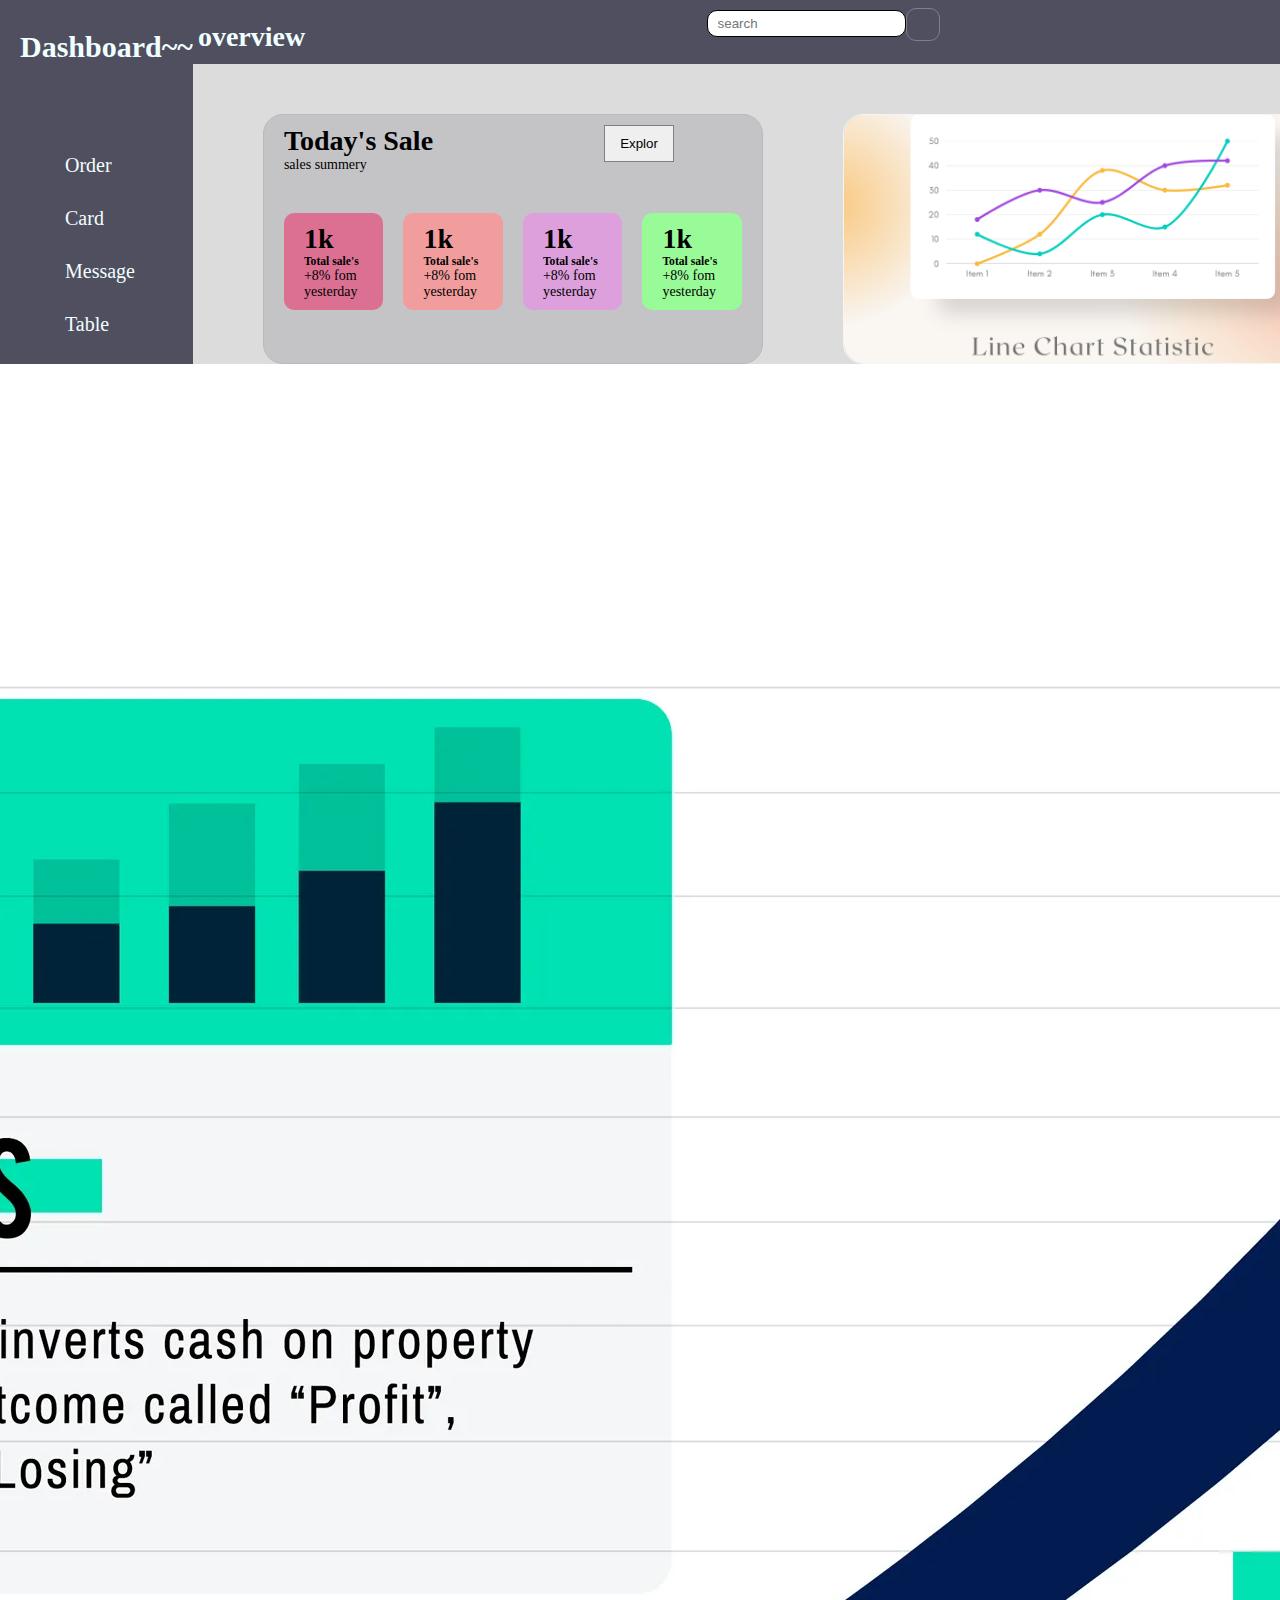
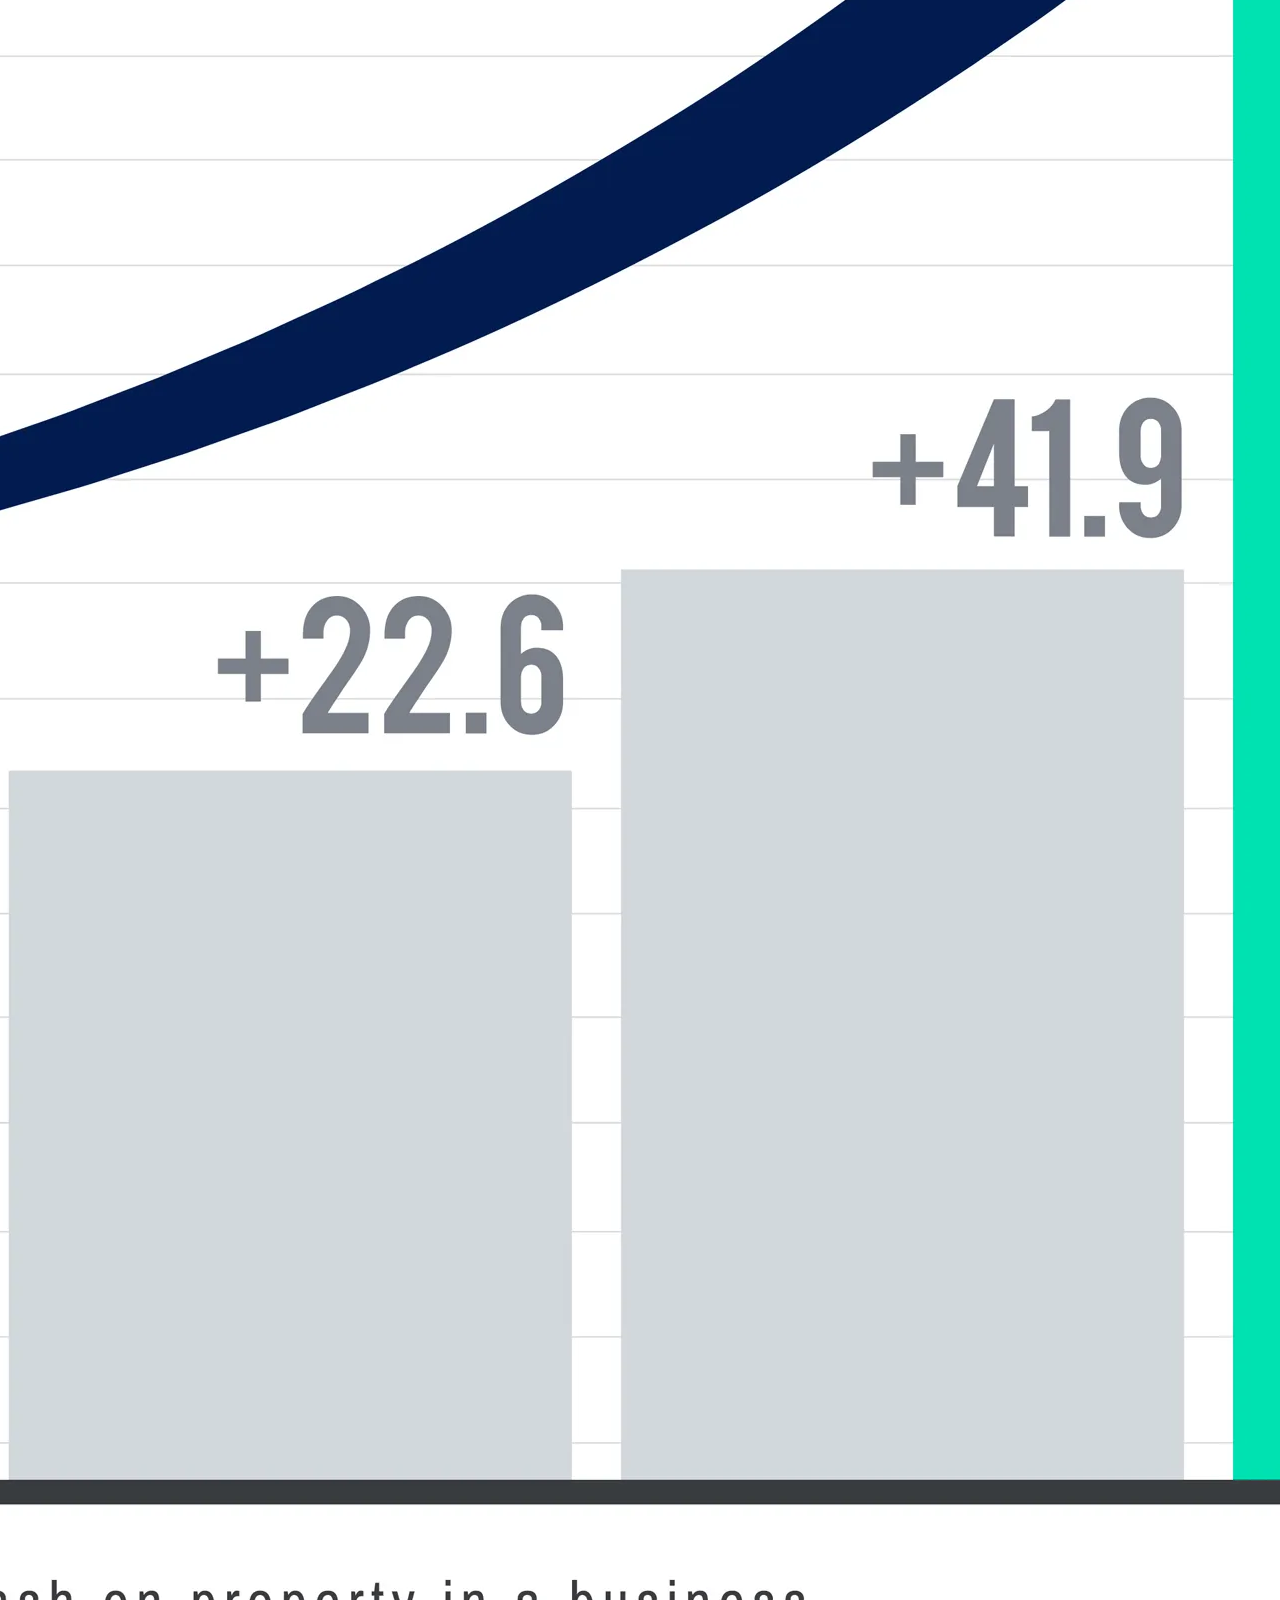
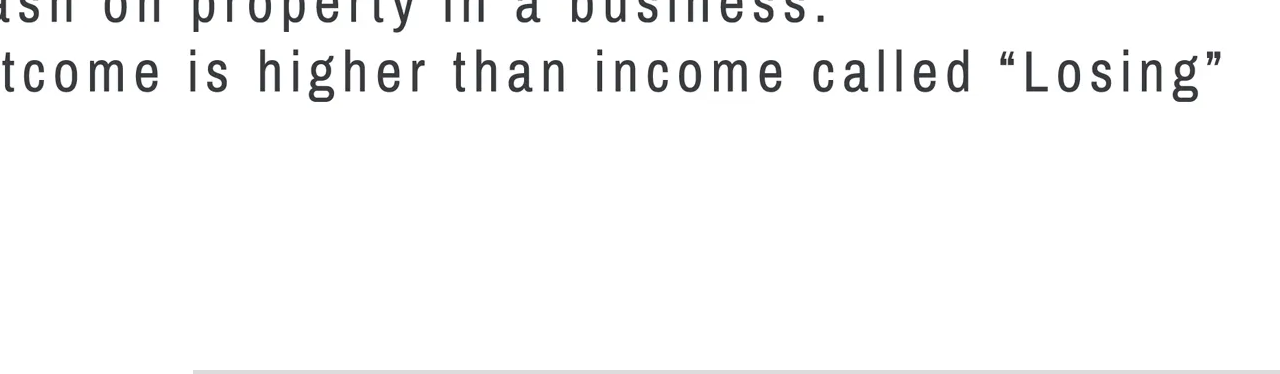
<file: index.html>
<!DOCTYPE html>
<html lang="en">

<head>
    <meta charset="UTF-8">
    <meta name="viewport" content="width=device-width, initial-scale=1.0">
    <title>Responsive Dashboard</title>
    <link rel="stylesheet" href="style.css">
    <link href="https://fonts.googleapis.com/icon?family=Material+Icons+Sharp" rel="stylesheet">
    <link rel="stylesheet" href="https://cdnjs.cloudflare.com/ajax/libs/font-awesome/6.5.2/css/all.min.css"
        integrity="sha512-SnH5WK+bZxgPHs44uWIX+LLJAJ9/2PkPKZ5QiAj6Ta86w+fsb2TkcmfRyVX3pBnMFcV7oQPJkl9QevSCWr3W6A=="
        crossorigin="anonymous" referrerpolicy="no-referrer" />

</head>

<body>
    <div class="container">
        <div class="left">
            <h3>Dashboard~~</h3>
            <div class="list">
                <ul>
                    <li>
                        <i class="fa-solid fa-table-list"></i>
                        <a href="#">Order</a>
                    </li>
                    <li>
                        <i class="fa-regular fa-rectangle-list"></i>
                        <a href="#">Card</a>
                    </li>
                    <li>
                        <i class="fa-regular fa-message"></i>
                        <a href="#">Message</a>
                    </li>
                    <li>
                        <i class="fa-solid fa-table"></i>
                        <a href="table.html">
                            Table
                        </a>
                    </li>

                    <li>
                        <i class="fa-solid fa-gear"></i>
                        <a href="#">
                            Setting
                        </a>
                    </li>


                </ul>
                <button>Sign up </button><br> <br>
                <button>Log out <i class="fa-solid fa-arrow-right-from-bracket"></i></button>
            </div>
        </div>
        <div class="right">
            <div class="nav">
                <div class="over">
                    <i class="fa-solid fa-outdent"></i>
                    <h3>overview</h3>
                </div>
                <div class="search">
                    <input type="text" placeholder="search">
                    <i class="fa-solid fa-magnifying-glass"></i>
                </div>
                <div class="profile">
                    <div class="img"><img src="image/profile-1.jpg" alt=""></div>
                    <div class="name">
                        <h5>shristy</h5>
                    </div>
                </div>
            </div>

            <div class="lowercon">
                <div id="uperbox">
                    <div class="layer1">
                        <div class="box1">
                            <div class="head">
                                <div class="today">
                                    <h1>Today's Sale</h1>
                                    <p>sales summery</p>
                                </div>
                                <div class="button">
                                    <button>Explor<i class="fa-solid fa-arrow-right-from-bracket"></i></button>
                                </div>

                            </div>
                            <div class="lowerbox">

                                <div class="low1">
                                    <div class="icon"></div>
                                    <h1>1k</h1>
                                    <h5>Total sale's</h5>
                                    <p>+8% fom yesterday</p>
                                </div>
                                <div class="low2">
                                    <div class="icon"></div>
                                    <h1>1k</h1>
                                    <h5>Total sale's</h5>
                                    <p>+8% fom yesterday</p>
                                </div>
                                <div class="low3">
                                    <div class="icon"></div>
                                    <h1>1k</h1>
                                    <h5>Total sale's</h5>
                                    <p>+8% fom yesterday</p>
                                </div>
                                <div class="low4">
                                    <div class="icon"></div>
                                    <h1>1k</h1>
                                    <h5>Total sale's</h5>
                                    <p>+8% fom yesterday</p>
                                </div>
                            </div>
                        </div>
                        <div class="box2">
                            <img src="image/graph1.png" alt="">
                        </div>

                    </div>
                    <div class="layer2">
                        <div class="box3">
                            <img src="image/graph2.webp" alt="">
                        </div>
                        <div class="box4">
                            <img src="image/graph6.webp" alt="">
                        </div>
                        <div class="box5">
                            <img src="image/graph9.webp" alt="">
                        </div>

                    </div>

                </div>
            </div>
        </div>

</body>

</html>
</file>
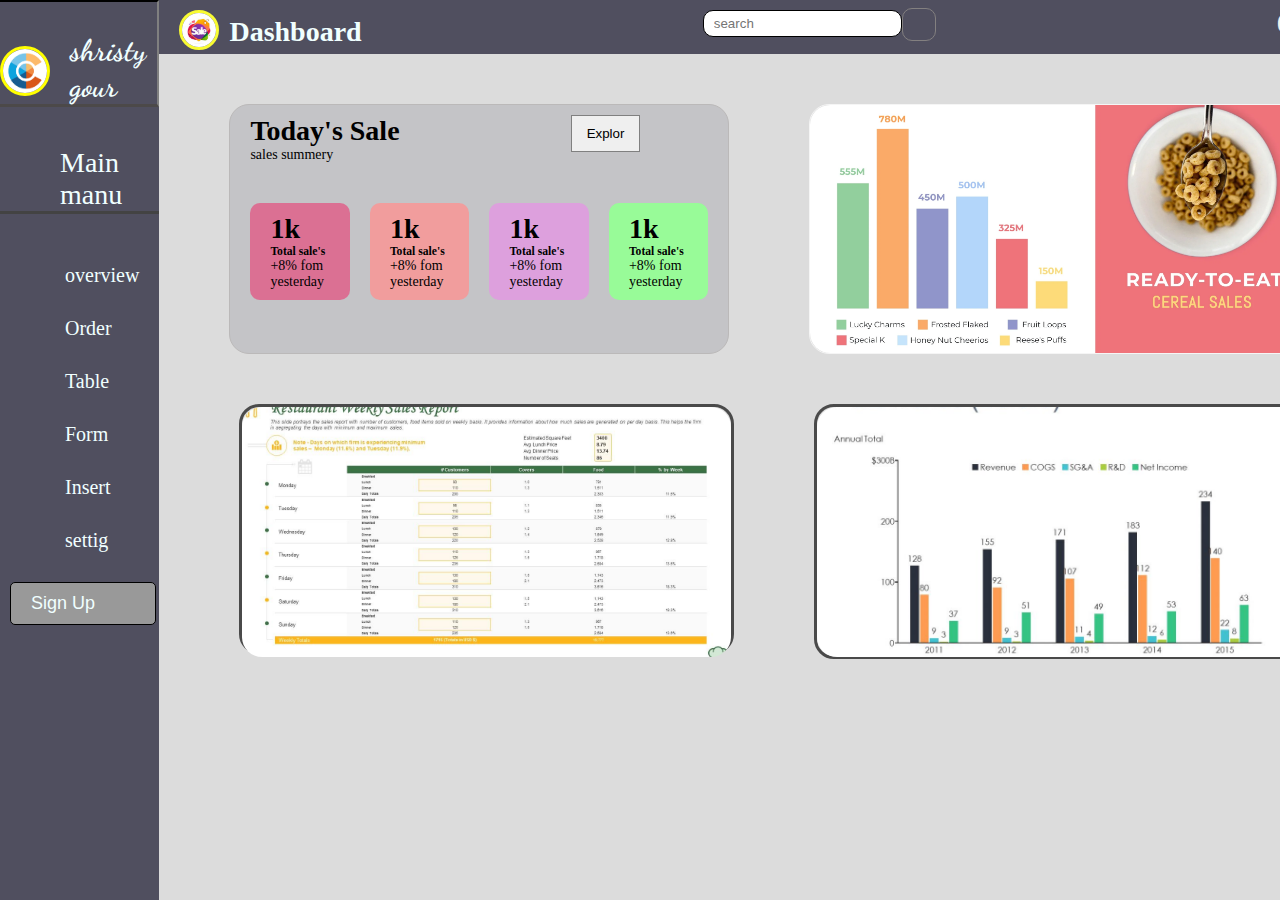
<file: Dashboard.html>
<!DOCTYPE html>
<html lang="en">

<head>
    <meta charset="UTF-8">
    <meta name="viewport" content="width=device-width, initial-scale=1.0">
    <title>Responsive Dashboard</title>
    <link rel="stylesheet" href="style.css">
    <link rel="stylesheet" href="https://cdnjs.cloudflare.com/ajax/libs/font-awesome/6.5.2/css/all.min.css"
        integrity="sha512-SnH5WK+bZxgPHs44uWIX+LLJAJ9/2PkPKZ5QiAj6Ta86w+fsb2TkcmfRyVX3pBnMFcV7oQPJkl9QevSCWr3W6A=="
        crossorigin="anonymous" referrerpolicy="no-referrer" />
    <link rel="preconnect" href="https://fonts.googleapis.com">
    <link rel="preconnect" href="https://fonts.gstatic.com" crossorigin>
    <link
        href="https://fonts.googleapis.com/css2?family=Dancing+Script:wght@400..700&family=Playwrite+CU:wght@100..400&display=swap"
        rel="stylesheet">
</head>

<body id="back">
    <div class="container">
        <div class="left">
            <div class="admin">
                <div class="img">
                    <img src="images.png" alt="">
                </div>
                <div class="profile">
                    <h3>shristy gour</h3>
                </div>
            </div>
            <div class="list">
                <h1>Main manu</h1>
                <ul>
                    <li><a href="index.html"><i class="fa-solid fa-table-columns"></i>overview</a></li>
                    <li><a href="order.html"><i class="fa-solid fa-truck-fast"></i>Order</a></li>

                    <li><a href="table.html"><i class="fa-solid fa-table-list"></i>Table</a></li>
                    <li><a href="insert.html"><i class="fa-regular fa-square-check"></i>Form</a></li>
                    <li><a href="insert.html"><i class="fa-solid fa-square-plus"></i>Insert</a></li>
                    <li><a href="#"><i class="fa-solid fa-gear"></i>settig</a></li>
                </ul>
                <button>Sign Up <i class="fa-solid fa-user-plus"></i></button>
            </div>

        </div>
        <div class="right">
            <div class="nav">
                <div class="over">
                    <div class="img"><img src="image/sales.jpeg" alt=""></div>
                    <div class="dash"></div>
                    <h3>Dashboard</h3>
                </div>
                <div class="search">
                    <input type="text" placeholder="search">
                    <i class="fa-solid fa-magnifying-glass"></i>
                </div>
                <h2 id="time">0</h2>

            </div>

            <div class="lowercon">
                <div id="uperbox">
                    <div class="layer1">
                        <div class="box1">
                            <div class="head">
                                <div class="today">
                                    <h1>Today's Sale</h1>
                                    <p>sales summery</p>
                                </div>
                                <div class="button">
                                    <button>Explor<i class="fa-solid fa-arrow-right-from-bracket"></i></button>
                                </div>

                            </div>
                            <div class="lowerbox">

                                <div class="low1">
                                    <div class="icon"></div>
                                    <h1>1k</h1>
                                    <h5>Total sale's</h5>
                                    <p>+8% fom yesterday</p>
                                </div>
                                <div class="low2">
                                    <div class="icon"></div>
                                    <h1>1k</h1>
                                    <h5>Total sale's</h5>
                                    <p>+8% fom yesterday</p>
                                </div>
                                <div class="low3">
                                    <div class="icon"></div>
                                    <h1>1k</h1>
                                    <h5>Total sale's</h5>
                                    <p>+8% fom yesterday</p>
                                </div>
                                <div class="low4">
                                    <div class="icon"></div>
                                    <h1>1k</h1>
                                    <h5>Total sale's</h5>
                                    <p>+8% fom yesterday</p>
                                </div>
                            </div>
                        </div>
                        <div class="box2">
                            <img src="image/khana.webp" alt="">
                        </div>

                    </div>
                    <div class="layer2">
                        <div class="box3">
                            <img src="image/per.jpg" alt="">
                        </div>
                        <div class="box4">
                            <img src="image/graph5.jpg" alt="">
                        </div>


                    </div>

                </div>
            </div>
        </div>
        <script src=" script.js"></script>
</body>

</html>
</file>
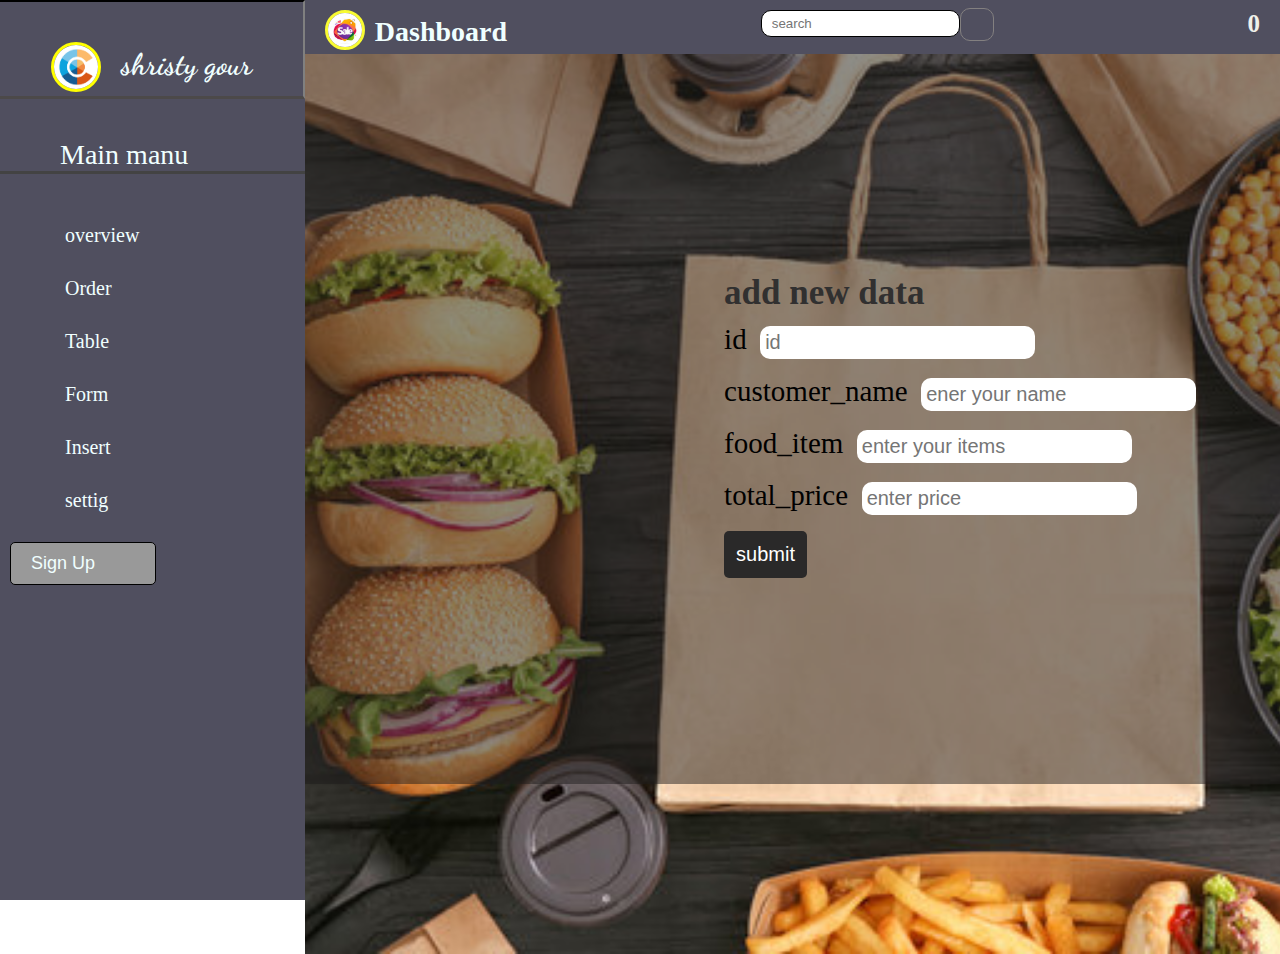
<file: insert.html>
<!DOCTYPE html>
<html lang="en">

<head>
    <meta charset="UTF-8">
    <meta name="viewport" content="width=device-width, initial-scale=1.0">
    <title>Responsive Dashboard</title>
    <link rel="stylesheet" href="style.css">
    <link rel="stylesheet" href="https://cdnjs.cloudflare.com/ajax/libs/font-awesome/6.5.2/css/all.min.css"
        integrity="sha512-SnH5WK+bZxgPHs44uWIX+LLJAJ9/2PkPKZ5QiAj6Ta86w+fsb2TkcmfRyVX3pBnMFcV7oQPJkl9QevSCWr3W6A=="
        crossorigin="anonymous" referrerpolicy="no-referrer" />
    <link rel="preconnect" href="https://fonts.googleapis.com">
    <link rel="preconnect" href="https://fonts.gstatic.com" crossorigin>
    <link
        href="https://fonts.googleapis.com/css2?family=Dancing+Script:wght@400..700&family=Playwrite+CU:wght@100..400&display=swap"
        rel="stylesheet">

    <style>
        .lowercon img {
            position: absolute;
            width: 100%;
            height: 100%;
            object-fit: cover;
        }

        #uperbox {
            width: 100%;
            height: 730px;
            object-fit: cover;
            position: relative;
            background-color: rgba(29, 28, 28, 0.501);
        }

        #uperbox form {
            position: absolute;
            top: 30%;
            left: 43%;
        }

        form h2 {
            font-size: 35px;
            color: rgb(49, 48, 48);
            margin-bottom: 10px;
        }

        form label {
            font-size: 29px;
            margin-right: 10px;
        }

        form input {
            font-size: 20px;
            border-radius: 10px;
            padding: 5px;
        }

        form button {
            background-color: rgb(42, 41, 41);
            color: white;
            padding: 12px;
            font-size: 20px;
            border-radius: 5px;

        }
    </style>
</head>

<body id="back">
    <div class="container">
        <div class="left">
            <div class="admin">
                <div class="img">
                    <img src="images.png" alt="">
                </div>
                <div class="profile">
                    <h3>shristy gour</h3>
                </div>
            </div>
            <div class="list">
                <h1>Main manu</h1>
                <ul>
                    <li><a href="Dashboard.html"><i class="fa-solid fa-table-columns"></i>overview</a></li>
                    <li><a href="order.html"><i class="fa-solid fa-truck-fast"></i>Order</a></li>

                    <li><a href="table.html"><i class="fa-solid fa-table-list"></i>Table</a></li>
                    <li><a href="#"><i class="fa-regular fa-square-check"></i>Form</a></li>
                    <li><a href="insert.html"><i class="fa-solid fa-square-plus"></i>Insert</a></li>
                    <li><a href="#"><i class="fa-solid fa-gear"></i>settig</a></li>
                </ul>
                <button>Sign Up <i class="fa-solid fa-user-plus"></i></button>
            </div>

        </div>
        <div class="right">
            <div class="nav">
                <div class="over">
                    <div class="img"><img src="image/sales.jpeg" alt=""></div>
                    <div class="dash"></div>
                    <h3>Dashboard</h3>
                </div>
                <div class="search">
                    <input type="text" placeholder="search">
                    <i class="fa-solid fa-magnifying-glass"></i>
                </div>
                <h2 id="time">0</h2>

            </div>

            <div class="lowercon">

                <img src="image/background.jpg" alt="" height="700px">
                <div id="uperbox">
                    <div class="form">
                        <form action="">
                            <h2>add new data</h2>
                            <label for="">id</label>
                            <input type="text" placeholder="id" id="id"><br><br>
                            <label for="">customer_name</label>
                            <input type="text" placeholder="ener your name" id="name"><br><br>
                            <label for="">food_item</label>
                            <input type="text" placeholder="enter your items" id="item"><br><br>
                            <label for="">total_price</label>
                            <input type="text" placeholder="enter price" id="price"><br><br>
                            <button onclick="insert()" id="btn2" type="submit">submit</button>
                        </form>
                    </div>
                </div>

            </div>
        </div>
    </div>
    <script src=" script.js"></script>
</body>

</html>
</file>
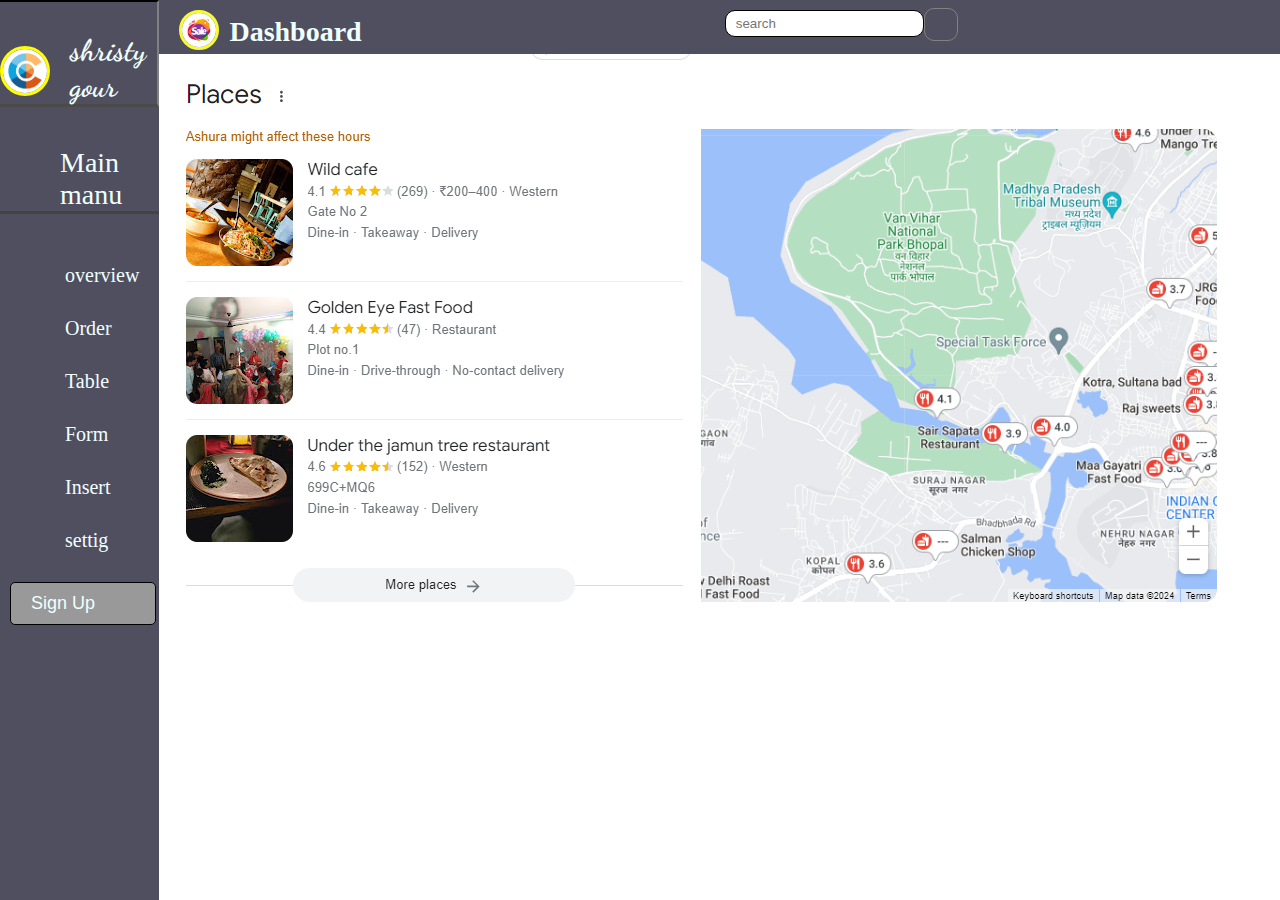
<file: order.html>
<!DOCTYPE html>
<html lang="en">

<head>
    <meta charset="UTF-8">
    <meta name="viewport" content="width=device-width, initial-scale=1.0">
    <title>Responsive Dashboard</title>
    <link rel="stylesheet" href="style.css">
    <link rel="stylesheet" href="https://cdnjs.cloudflare.com/ajax/libs/font-awesome/6.5.2/css/all.min.css"
        integrity="sha512-SnH5WK+bZxgPHs44uWIX+LLJAJ9/2PkPKZ5QiAj6Ta86w+fsb2TkcmfRyVX3pBnMFcV7oQPJkl9QevSCWr3W6A=="
        crossorigin="anonymous" referrerpolicy="no-referrer" />
    <link rel="preconnect" href="https://fonts.googleapis.com">
    <link rel="preconnect" href="https://fonts.gstatic.com" crossorigin>
    <link
        href="https://fonts.googleapis.com/css2?family=Dancing+Script:wght@400..700&family=Playwrite+CU:wght@100..400&display=swap"
        rel="stylesheet">
    <style>
        .imag {
            width: 100%
        }

        .right {
            background-color: white;
        }
    </style>
</head>

<body id="back">
    <div class="container">
        <div class="left">
            <div class="admin">
                <div class="img">
                    <img src="images.png" alt="">
                </div>
                <div class="profile">
                    <h3>shristy gour</h3>
                </div>
            </div>
            <div class="list">
                <h1>Main manu</h1>
                <ul>
                    <li><a href="Dashboard.html"><i class="fa-solid fa-table-columns"></i>overview</a></li>
                    <li><a href="order.html"><i class="fa-solid fa-truck-fast"></i>Order</a></li>

                    <li><a href="table.html"><i class="fa-solid fa-table-list"></i>Table</a></li>
                    <li><a href="insert.html"><i class="fa-regular fa-square-check"></i>Form</a></li>
                    <li><a href="insert.html"><i class="fa-solid fa-square-plus"></i>Insert</a></li>
                    <li><a href="#"><i class="fa-solid fa-gear"></i>settig</a></li>
                </ul>
                <button>Sign Up <i class="fa-solid fa-user-plus"></i></button>
            </div>

        </div>
        <div class="right">
            <div class="nav">
                <div class="over">
                    <div class="img"><img src="image/sales.jpeg" alt=""></div>
                    <div class="dash"></div>
                    <h3>Dashboard</h3>
                </div>
                <div class="search">
                    <input type="text" placeholder="search">
                    <i class="fa-solid fa-magnifying-glass"></i>
                </div>
                <h2 id="time">0</h2>

            </div>

            <div class="lowercon">
                <div id="uperbox">
                    <div class="imag">
                        <img src="image/Screenshot (113).png" alt="">
                    </div>

                </div>

            </div>
        </div>
    </div>
    <script src=" script.js"></script>
</body>

</html>
</file>
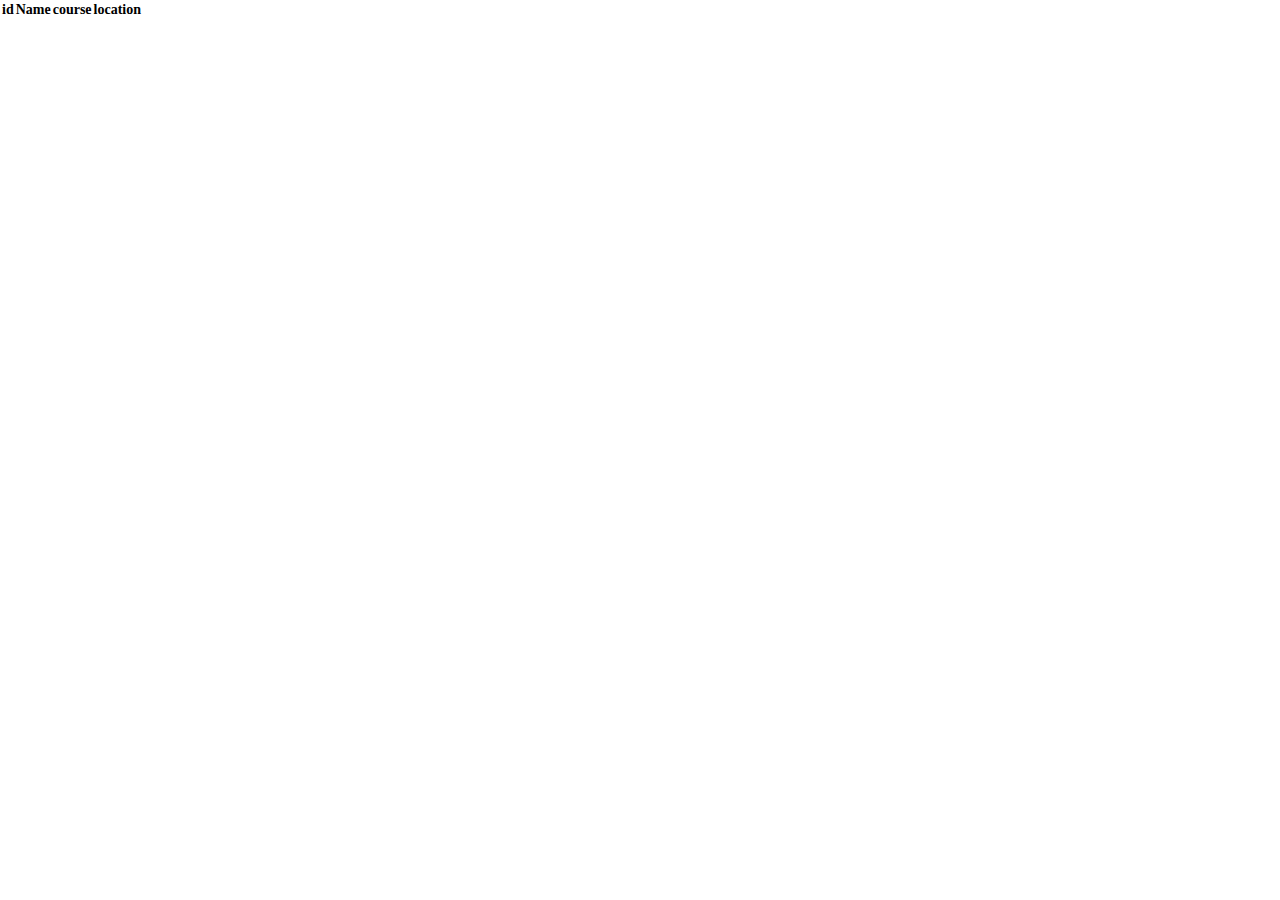
<file: table.html>
<!DOCTYPE html>
<html lang="en">

<head>
    <meta charset="UTF-8">
    <meta name="viewport" content="width=device-width, initial-scale=1.0">
    <title>Document</title>
    <link rel="stylesheet" href="style.css">
</head>

<body>
    <table border="1px solid black">
        <thead>
            <th>id </th>
            <th>Name</th>
            <th>course</th>
            <th>location</th>
        </thead>
        <tbody id="showdata"></tbody>
    </table>
    <script src="script.js"></script>
</body>

</html>
</file>
<file: style.css>
@import url("https://fonts.googleapis.com/css2?family=Anton&family=DM+Serif+Display:ital@0;1&family=Poetsen+One&display=swap");

* {
  padding: 0;
  margin: 0;
  box-sizing: border-box;
  text-decoration: none;
  list-style: none;
  border: 0;
}
html {
  font-size: 14px;
  width: 100%;
  height: 100vh;
}
.container {
  display: flex;
}
.left {
  width: 400px;
  height: 100vh;
  background-color: rgb(80, 79, 95);
  color: azure;
}
.right {
  background-color: gainsboro;
  width: 100%;
}
.nav {
  display: flex;
  justify-content: space-between;
}
.left .profile h3 {
  font-family: "Dancing Script", cursive;
}
.left .admin {
  display: flex;
  justify-content: center;
  align-items: center;
  border-top: 2px solid black;
  border-bottom: 3px solid rgb(76, 73, 73);
  border-right: 2px solid gray;
}
.left img {
  width: 50px;
  height: 50px;
  border-radius: 50%;
  margin-top: 40px;
  border: 3px solid yellow;
}
.left h3 {
  font-size: 30px;
  font-family: "Times New Roman", Times, serif;
  padding-left: 20px;
  padding-top: 30px;
  color: azure;
}
.left .list {
  padding-top: 40px;
}
.list h1 {
  padding-left: 60px;
  font-weight: 400;
  border-bottom: 3px solid rgb(67, 67, 67);
}
.list li {
  padding-left: 5px;
  padding-bottom: 30px;
}
.list ul li a {
  padding: 20px;
  color: azure;
}
.list ul {
  font-size: 20px;
  padding-top: 50px;
}
.list i {
  margin-right: 10px;
  margin-left: 30px;
  color: rgb(238, 214, 55);
}

.list button {
  color: azure;
  padding: 10px 20px;
  margin-left: 10px;
  font-size: 18px;
  border: 1px solid black;
  border-radius: 5px;
  background-color: rgb(153, 153, 153);
}
.nav {
  padding-top: 10px;
  background-color: rgb(80, 79, 95);
  color: azure;
}
.nav h2 {
  color: rgb(240, 241, 234);
  padding-right: 20px;
  font-weight: 900;
  font-size: 25px;
}
.over {
  display: flex;
  justify-content: center;
  align-items: center;
  align-content: center;
}
.over img {
  width: 40px;
  border-radius: 50%;
  margin-left: 20px;
  margin-right: 10px;
  border: 3px solid #f8fb32;
}

.over i {
  padding-left: 5px;
}
.over h3 {
  display: inline;
  font-size: 28px;
}
.search input {
  border: 1px solid black;
  padding: 5px 10px;
  border-radius: 10px;
}
.search i {
  font-size: 10px;
  padding: 10px 16px;
  border: 1px solid rgb(131, 128, 128);
  border-radius: 10px;
  color: azure;
}
.profile {
  display: flex;
  align-items: center;
}
.profile .img img {
  width: 50px;
  border-radius: 50%;
}
.profile .name {
  padding-left: 10px;
  font-size: 30px;
}
.box1 {
  padding: 10px;
  border-radius: 20px;
  margin-top: 50px;
  border: 1px solid rgb(187, 185, 185);
  width: 500px;
  height: 250px;
  margin-left: 70px;
  background-color: rgb(196, 196, 199);
}
.box1 .head {
  display: flex;
  justify-content: space-between;
  width: 400px;
  padding-bottom: 30px;
  font-family: "Times New Roman", Times, serif;
}
.head button {
  padding: 10px 15px;
  border: 1px solid grey;
}
.today {
  padding-left: 10px;
  font-family: "Times New Roman", Times, serif;
}
.low1 {
  padding-right: 10px;
  font-family: "Times New Roman", Times, serif;
  border-radius: 10px;
  padding: 10px 20px;
  margin: 10px;
  background-color: palevioletred;
}

.low2 {
  border-radius: 10px;
  font-family: "Times New Roman", Times, serif;
  margin: 10px;
  padding: 10px 20px;
  background-color: rgb(241, 157, 157);
}
.low3 {
  border-radius: 10px;
  font-family: "Times New Roman", Times, serif;
  margin: 10px;
  padding: 10px 20px;
  background-color: plum;
}
.low4 {
  border-radius: 10px;
  font-family: "Times New Roman", Times, serif;
  margin: 10px;
  padding: 10px 20px;
  background-color: palegreen;
}

.lowerbox {
  display: flex;
}

.box2 {
  border-radius: 20px;
  margin-top: 50px;
  border: 1px solid rgb(245, 245, 245);
  width: 500px;
  margin-left: 80px;
  height: 250px;
  object-fit: cover;
}
.box2 img {
  width: 100%;
  object-fit: cover;
  height: 100%;
  border-radius: 20px;
}
.box3 {
  border-radius: 20px;
  margin-top: 50px;
  border: 1px solid rgb(187, 185, 185);
  width: 100%;
  margin-left: 80px;
  height: 250px;
  object-fit: cover;
  border: 3px solid rgb(74, 74, 74);
}
.box3 img {
  border-radius: 20px;
  height: 250px;
  width: 100%;
  object-fit: cover;
}
.box4 {
  border-radius: 20px;
  margin-top: 50px;
  border: 1px solid rgb(187, 185, 185);
  width: 100%;
  margin-left: 80px;
  height: 255px;
  object-fit: cover;
  border: 3px solid rgb(74, 74, 74);
}
.box4 img {
  border-radius: 20px;
  height: 250px;
  width: 100%;
  object-fit: cover;
}

.layer1 {
  display: flex;
}
.layer2 {
  display: flex;
  justify-content: center;
}
.list ul li :hover {
  background-color: rgb(246, 246, 246);
  color: black;
  padding-right: 150px;
}

#demo {
  position: relative;
  top: 30px;
  left: 40%;
}
#demo input {
  padding: 5px;
  font-size: 30px;
  border-radius: 10px;
}
#demo button {
  background-color: rgb(30, 30, 54);
}
#btn {
  background-color: rgb(34, 34, 82);
  color: aliceblue;
  border-radius: 10px;
}
.main {
  color: white;
  background-color: rgba(0, 0, 0, 0.354);
}
</file>
